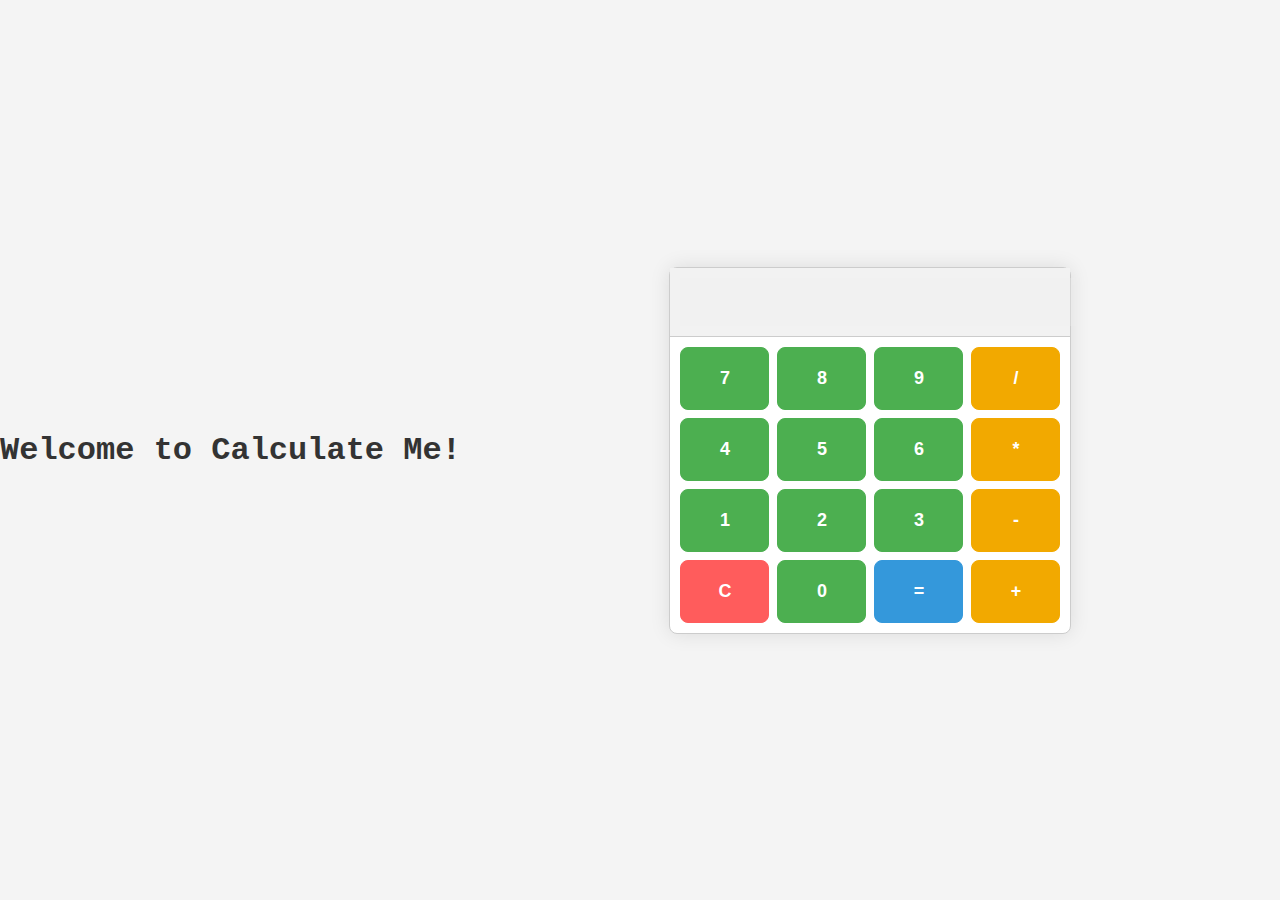
<file: Calculator_L1_T3/index.html>
<!DOCTYPE html>
<html>
<head>
    <meta charset="utf-8">
    <meta name="viewport" content="width=device-width">
    <title> Calculate me!</title>
    <link rel="stylesheet" type="text/css" href="styles.css">
</head>
<body>
    <h1>Welcome to Calculate Me!</h1>
    <div class="calculator">
        <div class="display">
            <input type="text" id="result" disabled>
        </div>
        <div class="buttons">
            
           
            <button class="number" id="seven">7</button>
            <button class="number" id="eight">8</button>
            <button class="number" id="nine">9</button>
            <button class="operator" id="divide">/</button>
            <button class="number" id="four">4</button>
            <button class="number" id="five">5</button>
            <button class="number" id="six">6</button>
            <button class="operator" id="multiply">*</button>
            <button class="number" id="one">1</button>
            <button class="number" id="two">2</button>
            <button class="number" id="three">3</button>
            <button class="operator" id="subtract">-</button>
            <button class="operator" id="clear">C</button>
            <button class="number" id="zero">0</button>
            <button class="operator" id="equals">=</button>
            <button class="operator" id="add">+</button>
            
        </div>
    </div>
    <script src="script.js"></script>
</body>
</html>
</file>
<file: Calculator_L1_T3/styles.css>
body {
    font-family: 'Arial', sans-serif;
    background-color: #f4f4f4;
    margin: 0;
    display: flex;
    justify-content: center;
    align-items: center;
    height: 100vh;
}

h1 {
    text-align: center;
    font-family: 'Courier New', Courier, monospace;
    color: #333;
}

.calculator {
    width: 400px;
    margin: 0 auto;
    border: 1px solid #ccc;
    border-radius: 8px;
    background-color: #fff;
    box-shadow: 0 0 20px rgba(0, 0, 0, 0.1);
}

.display {
    text-align: right;
    padding: 10px;
    border-bottom: 1px solid #ccc;
    background-color: #f2f2f2;
}

input[type="text"] {
    width: 100%;
    padding: 10px;
    font-size: 24px;
    border: none;
    outline: none;
}

.buttons {
    display: grid;
    grid-template-columns: repeat(4, 1fr);
    grid-gap: 8px;
    padding: 10px;
}

button {
    font-size: 18px;
    padding: 20px;
    cursor: pointer;
    font-weight: bold;
    border-radius: 8px;
    border: 1px solid #ccc;
    transition: background-color 0.3s, box-shadow 0.3s;
}

.operator {
    background-color: #f2a900;
    color: #fff;
    border: 1px solid #f2a900;
}

.operator:hover {
    background-color: #e09400;
}

.number {
    background-color: #4caf50;
    color: #fff;
    border: 1px solid #4caf50;
}

.number:hover {
    background-color: #45a049;
}

#clear {
    background-color: #ff5c5c;
    color: #fff;
    border: 1px solid #ff5c5c;
}

#clear:hover {
    background-color: #e74c3c;
}

#equals {
    background-color: #3498db;
    color: #fff;
    border: 1px solid #3498db;
}

#equals:hover {
    background-color: #2980b9;
}
</file>
